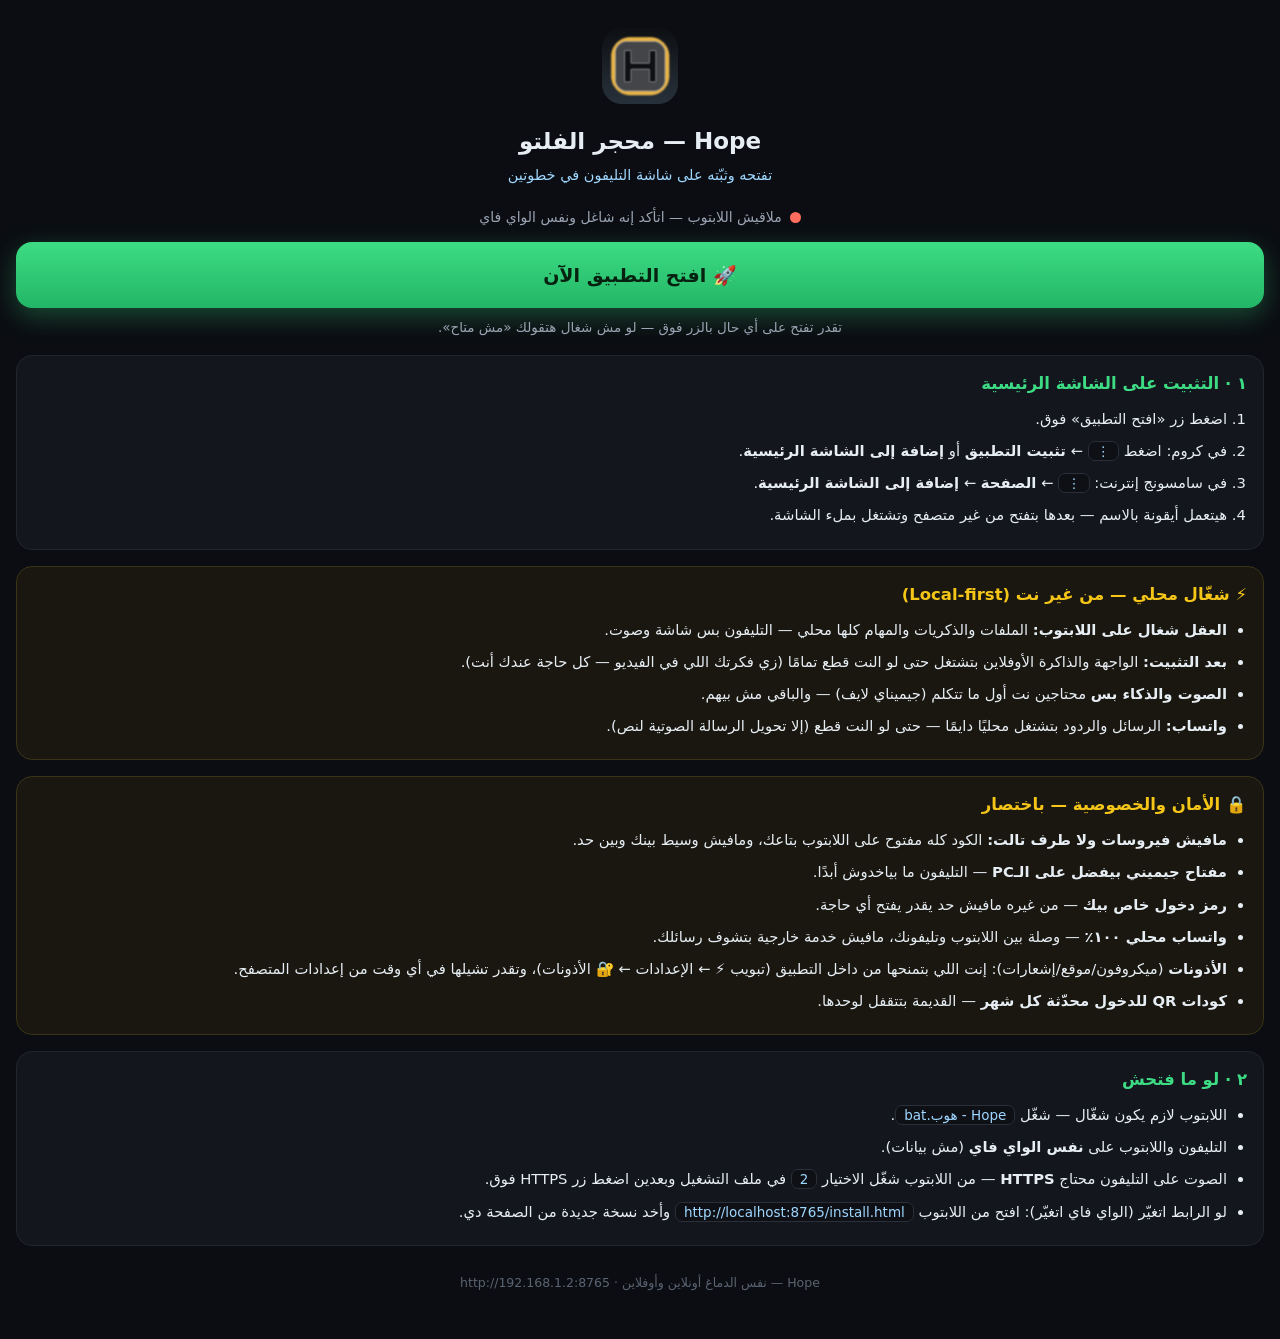
<file: install.html>
<!DOCTYPE html>
<html lang="ar" dir="rtl">
<head>
<meta charset="utf-8">
<meta name="viewport" content="width=device-width, initial-scale=1, viewport-fit=cover">
<meta name="theme-color" content="#0b0d12">
<title>Hope — تثبيت وتشغيل على التليفون</title>
<style>
  :root { --bg:#0b0d12; --card:#14161d; --green:#3ddc84; --blue:#9fd7ff; --txt:#e6edf3; --mut:#9aa4b2; }
  * { box-sizing:border-box; -webkit-tap-highlight-color:transparent; }
  body { margin:0; background:var(--bg); color:var(--txt); font-family:system-ui,"Segoe UI",Tahoma,sans-serif;
         padding:18px 16px 46px; line-height:1.7; }
  .head { text-align:center; padding:10px 0 4px; }
  .logo { width:76px; height:76px; border-radius:20px; display:inline-block; }
  h1 { font-size:23px; margin:10px 0 2px; }
  .sub { color:var(--blue); font-size:14.5px; margin:0; }
  .status { display:flex; gap:8px; align-items:center; justify-content:center; margin:14px 0 4px;
            font-size:14px; color:var(--mut); }
  .dot { width:11px; height:11px; border-radius:50%; background:#666; box-shadow:0 0 0 0 rgba(0,0,0,0); }
  .dot.on { background:var(--green); animation:p 1.4s infinite; }
  .dot.off { background:#ff6d5e; }
  @keyframes p { 0%{box-shadow:0 0 0 0 rgba(61,220,132,.5)} 70%{box-shadow:0 0 0 12px rgba(61,220,132,0)} 100%{box-shadow:0 0 0 0 rgba(61,220,132,0)} }
  .btn { display:block; width:100%; border:0; border-radius:16px; padding:17px 14px; margin:12px 0 0;
         font-size:19px; font-weight:700; cursor:pointer; text-decoration:none; text-align:center; }
  .go { background:linear-gradient(180deg,#3ddc84,#22b666); color:#06210f; box-shadow:0 8px 26px rgba(61,220,132,.3); }
  .sec { background:var(--card); color:var(--txt); border:1px solid #262a33; font-size:16px; }
  .go:active,.sec:active { transform:scale(.985); }
  .count { text-align:center; color:var(--mut); font-size:13.5px; min-height:20px; margin-top:8px; }
  .card { background:var(--card); border:1px solid #222631; border-radius:16px; padding:14px 16px; margin:16px 0 0; }
  .card h2 { font-size:16.5px; margin:0 0 8px; color:var(--green); }
  .card ol,.card ul { margin:6px 0 0; padding-right:20px; }
  .card li { margin:7px 0; font-size:14.8px; }
  .kbd { background:#0e1016; border:1px solid #2a2f3a; border-radius:7px; padding:1px 8px; font-size:13.5px; color:var(--blue); }
  .note { border-color:#3a3416; background:#191710; }
  .note h2 { color:#f5c518; }
  .ok { color:var(--green); } .bad { color:#ff6d5e; }
  .hidden { display:none; }
  footer { text-align:center; color:#5b6472; font-size:12.5px; margin-top:26px; }
  a.lnk { color:var(--blue); }
</style>
</head>
<body>
<div class="head">
  <img class="logo" src="icons/icon-192.png" alt="" onerror="this.style.display='none'">
  <h1>Hope — محجر الفلتو</h1>
  <p class="sub">تفتحه وثبّته على شاشة التليفون في خطوتين</p>
</div>

<div class="status"><span class="dot" id="dot"></span><span id="stTxt">بيتاكد إن اللابتوب شغال…</span></div>

<a class="btn go" id="openBtn" href="#">🚀 افتح التطبيق الآن</a>
<a class="btn sec hidden" id="httpsBtn" href="#">🎙 افتح نسخة HTTPS (الصوت محتاجها)</a>
<div class="count" id="count"></div>

<div class="card">
  <h2>١ · التثبيت على الشاشة الرئيسية</h2>
  <ol>
    <li>اضغط زر «افتح التطبيق» فوق.</li>
    <li>في كروم: اضغط <span class="kbd">⋮</span> ← <b>تثبيت التطبيق</b> أو <b>إضافة إلى الشاشة الرئيسية</b>.</li>
    <li>في سامسونج إنترنت: <span class="kbd">⋮</span> ← <b>الصفحة</b> ← <b>إضافة إلى الشاشة الرئيسية</b>.</li>
    <li>هيتعمل أيقونة بالاسم — بعدها بتفتح من غير متصفح وتشتغل بملء الشاشة.</li>
  </ol>
</div>

<div class="card note">
  <h2>⚡ شغّال محلي — من غير نت (Local-first)</h2>
  <ul>
    <li><b>العقل شغال على اللابتوب:</b> الملفات والذكريات والمهام كلها محلي — التليفون بس شاشة وصوت.</li>
    <li><b>بعد التثبيت:</b> الواجهة والذاكرة الأوفلاين بتشتغل حتى لو النت قطع تمامًا (زي فكرتك اللي في الفيديو — كل حاجة عندك أنت).</li>
    <li><b>الصوت والذكاء بس</b> محتاجين نت أول ما تتكلم (جيميناي لايف) — والباقي مش بيهم.</li>
    <li><b>واتساب:</b> الرسائل والردود بتشتغل محليًا دايمًا — حتى لو النت قطع (إلا تحويل الرسالة الصوتية لنص).</li>
  </ul>
</div>

<div class="card note">
  <h2>🔒 الأمان والخصوصية — باختصار</h2>
  <ul>
    <li><b>مافيش فيروسات ولا طرف تالت:</b> الكود كله مفتوح على اللابتوب بتاعك، ومافيش وسيط بينك وبين حد.</li>
    <li><b>مفتاح جيميني بيفضل على الـPC</b> — التليفون ما بياخدوش أبدًا.</li>
    <li><b>رمز دخول خاص بيك</b> — من غيره مافيش حد يقدر يفتح أي حاجة.</li>
    <li><b>واتساب محلي ١٠٠٪</b> — وصلة بين اللابتوب وتليفونك، مافيش خدمة خارجية بتشوف رسائلك.</li>
    <li><b>الأذونات</b> (ميكروفون/موقع/إشعارات): إنت اللي بتمنحها من داخل التطبيق (تبويب ⚡ ← الإعدادات ← 🔐 الأذونات)، وتقدر تشيلها في أي وقت من إعدادات المتصفح.</li>
    <li><b>كودات QR للدخول محدّثة كل شهر</b> — القديمة بتتقفل لوحدها.</li>
  </ul>
</div>

<div class="card">
  <h2>٢ · لو ما فتحش</h2>
  <ul>
    <li>اللابتوب لازم يكون شغّال — شغّل <span class="kbd">Hope - هوب.bat</span>.</li>
    <li>التليفون واللابتوب على <b>نفس الواي فاي</b> (مش بيانات).</li>
    <li>الصوت على التليفون محتاج <b>HTTPS</b> — من اللابتوب شغّل الاختيار <span class="kbd">2</span> في ملف التشغيل وبعدين اضغط زر HTTPS فوق.</li>
    <li>لو الرابط اتغيّر (الواي فاي اتغيّر): افتح من اللابتوب <span class="kbd">http://localhost:8765/install.html</span> وأخد نسخة جديدة من الصفحة دي.</li>
  </ul>
</div>

<footer>Hope — نفس الدماغ أونلاين وأوفلاين · <span id="base"></span></footer>

<script>
(function () {
  var PORT = 8765;
  // مرشحات الـIP (لو الواي فاي اتغيّر، نجرّبهم كلهم) — الحالي أولًا
  var IPS = ["192.168.1.2", "192.168.0.102"];
  var q = new URLSearchParams(location.search);
  var TOKEN = q.get("t") || "125888";
  var hereIsApp = String(location.port) === String(PORT) && location.protocol.indexOf("http") === 0;
  var wantAuto = q.get("auto") !== "0";
  var base = hereIsApp ? location.origin : ("http://" + IPS[0] + ":" + PORT);

  function url(b) { return b + "/?t=" + encodeURIComponent(TOKEN); }
  document.getElementById("openBtn").href = url(base);
  document.getElementById("httpsBtn").href = url(base.replace("http://", "https://"));
  document.getElementById("base").textContent = base;

  var dot = document.getElementById("dot"), stTxt = document.getElementById("stTxt"),
      count = document.getElementById("count");

  function probe(u) {
    return new Promise(function (res) {
      var done = false;
      var t = setTimeout(function () { if (!done) { done = true; res(false); } }, 2200);
      try {
        fetch(u, { mode: "no-cors", cache: "no-store" })
          .then(function () { if (!done) { done = true; clearTimeout(t); res(true); } })
          .catch(function () { if (!done) { done = true; clearTimeout(t); res(false); } });
      } catch (e) { if (!done) { done = true; clearTimeout(t); res(false); } }
    });
  }

  function findServer(i) {
    if (i >= IPS.length) {
      dot.className = "dot off";
      stTxt.textContent = "ملاقيش اللابتوب — اتأكد إنه شاغل ونفس الواي فاي";
      count.textContent = "تقدر تفتح على أي حال بالزر فوق — لو مش شغال هتقولك «مش متاح».";
      return;
    }
    var b = "http://" + IPS[i] + ":" + PORT;
    probe(b + "/").then(function (up) {
      if (!up) return findServer(i + 1);
      base = b;
      document.getElementById("openBtn").href = url(base);
      document.getElementById("httpsBtn").href = url(base.replace("http://", "https://"));
      document.getElementById("base").textContent = base;
      dot.className = "dot on";
      stTxt.textContent = "اللابتوب شغال ✔ — بنفتح التطبيق…";
      if (!wantAuto) return;
      var n = 2;
      count.textContent = "بيفتح بعد " + n + "… (اضغط لإلغاء)";
      var iv = setInterval(function () {
        n--;
        if (n <= 0) { clearInterval(iv); location.href = url(base); return; }
        count.textContent = "بيفتح بعد " + n + "… (اضغط لإلغاء)";
      }, 1000);
      count.onclick = function () { clearInterval(iv); count.textContent = ""; };
    });
  }

  // صفحة جاية من السيرفر نفسه → تعرض أزرارها بس (المستخدم اختار يجي هنا)
  if (hereIsApp) {
    dot.className = "dot on"; stTxt.textContent = "السيرفر شغال ✔ — دي خطوات التثبيت";
    return;
  }
  // ملف متفتح على التليفون → نتاكد من اللابتوب ونفتح لوحده
  findServer(0);
})();
</script>
</body>
</html>
</file>
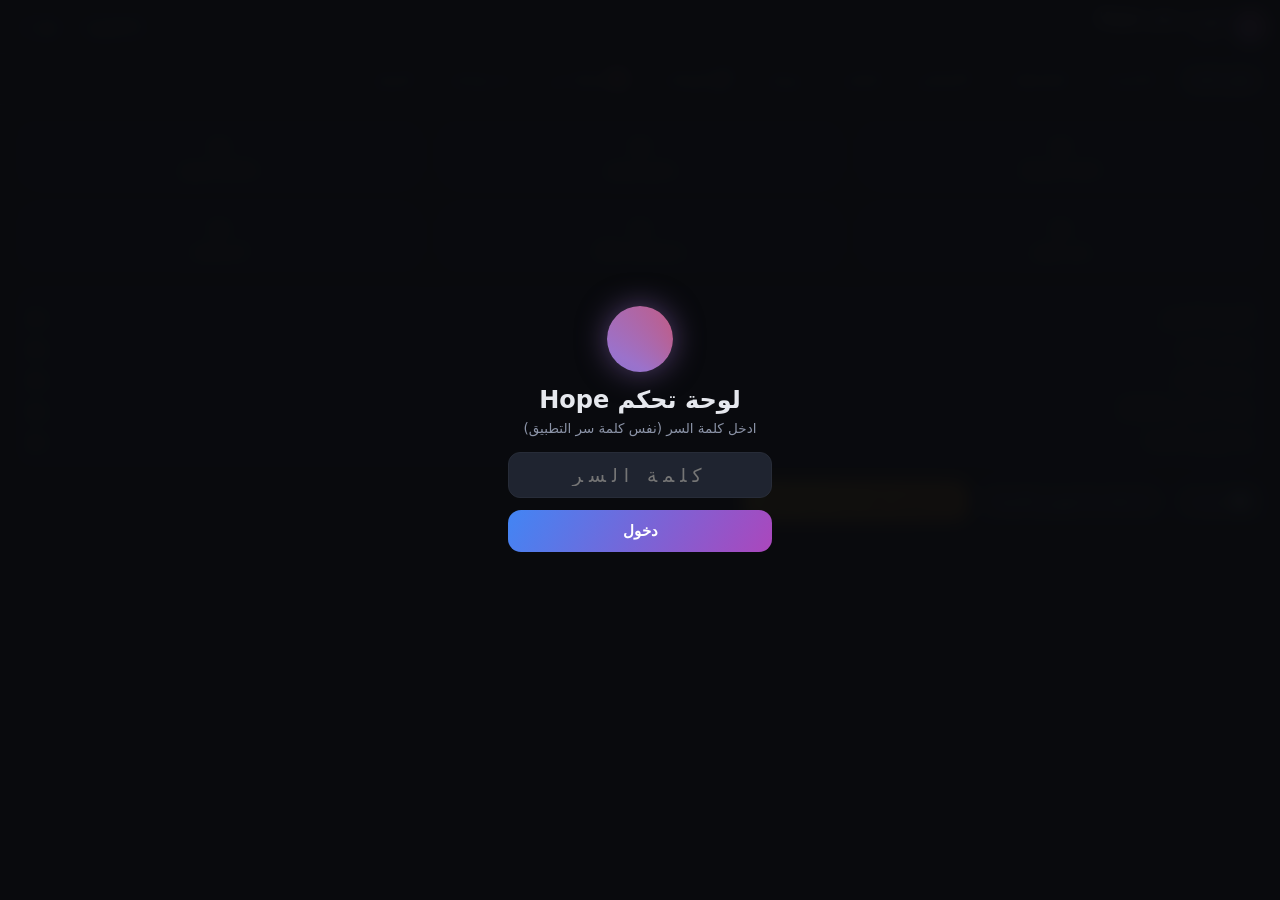
<file: panel.html>
<!doctype html>
<html lang="ar" dir="rtl">
<head>
<meta charset="utf-8" />
<meta name="viewport" content="width=device-width, initial-scale=1, viewport-fit=cover" />
<meta name="theme-color" content="#0e0f13" />
<link rel="icon" type="image/png" href="/icons/icon-192.png" />
<link rel="stylesheet" href="/panel.css" />
<title>Hope — لوحة التحكم</title>
</head>
<body>

<header id="top">
  <div class="orb-sm" aria-hidden="true"></div>
  <div class="titles">
    <b>لوحة تحكم Hope</b>
    <span id="hstat">بتتحمّل…</span>
  </div>
  <a class="chip" href="/">🎙 الصوت</a>
  <span id="gchip" class="chip" title="حالة جوجل درايف">☁︎ …</span>
</header>

<nav id="tabs">
  <button data-tab="home" class="on">نظرة عامة</button>
  <button data-tab="mem">الذكريات</button>
  <button data-tab="notes">الملاحظات</button>
  <button data-tab="people">الأشخاص</button>
  <button data-tab="office">المكتب</button>
  <button data-tab="google">جوجل</button>
  <button data-tab="apps">🔗 الوصلات</button>
  <button data-tab="brain">🧠 نشاط حي</button>
  <button data-tab="ws">🗂 مساحته</button>
  <button data-tab="logs">السجل</button>
</nav>

<main id="main">

  <!-- ═══════ نظرة عامة ═══════ -->
  <section id="tab-home" class="tab on">
    <div class="cards">
      <div class="card"><span class="num" id="cMem">–</span><span class="lbl">ذكريات محفوظة</span></div>
      <div class="card"><span class="num" id="cPeople">–</span><span class="lbl">شخص معروف</span></div>
      <div class="card"><span class="num" id="cNotes">–</span><span class="lbl">ملاحظة مشروع</span></div>
      <div class="card"><span class="num" id="cSheets">–</span><span class="lbl">شيت جوجل</span></div>
      <div class="card"><span class="num" id="cDb">–</span><span class="lbl">حجم القاعدة (KB)</span></div>
      <div class="card"><span class="num" id="cSync">–</span><span class="lbl">آخر مزامنة</span></div>
    </div>
    <div class="box">
      <div class="row"><span>الموديل الصوتي</span><b id="iModel">…</b></div>
      <div class="row"><span>جوجل درايف</span><b id="iGoogle">…</b></div>
      <div class="row"><span>مساحة العمل</span><b id="iWork" dir="ltr">…</b></div>
      <div class="row"><span>ملفات المكتب (2026)</span><b id="iOffice" dir="ltr">…</b></div>
      <div class="row"><span>بناء فهرس الأسماء</span><b id="iBuilt">…</b></div>
    </div>
    <div class="btn-row">
      <button id="btnRefresh" class="btn">🔄 تحديث</button>
      <button id="btnRebuild" class="btn">🗂 إعادة بناء فهرس الأسماء</button>
      <button id="btnSync" class="btn gold">☁︎ مزامنة كل شيء مع درايف</button>
    </div>
  </section>

  <!-- ═══════ الذكريات ═══════ -->
  <section id="tab-mem" class="tab">
    <form id="memForm" class="box form">
      <h3>➕ احفظ ذكرة جديدة</h3>
      <input id="mName" placeholder="اسم الشخص أو الموضوع (لو جديد بيتخزن باسمه)" />
      <select id="mCat">
        <option value="">تلقائي</option>
        <option>عاملين</option><option>موردين</option><option>عملاء</option><option>عام</option>
      </select>
      <textarea id="mNote" rows="2" placeholder="الذكرة… مثال: مطلوب منه فاتورة سولار يوم الأحد"></textarea>
      <button class="btn" type="submit">حفظ في القاعدة</button>
    </form>
    <div class="toolbar">
      <input id="memQ" placeholder="🔍 ابحث في الذكريات…" />
      <select id="memCatF">
        <option value="">كل التصنيفات</option>
        <option>عاملين</option><option>موردين</option><option>عملاء</option><option>عام</option>
      </select>
      <span id="memCount" class="count"></span>
    </div>
    <div id="memList" class="list"></div>
  </section>

  <!-- ═══════ الملاحظات ═══════ -->
  <section id="tab-notes" class="tab">
    <form id="noteForm" class="box form">
      <h3>➕ ملاحظة مشروع جديدة</h3>
      <input id="nTitle" placeholder="العنوان… مثال: تأمينات العاملين" />
      <textarea id="nContent" rows="2" placeholder="الملاحظة المهمة…"></textarea>
      <button class="btn" type="submit">حفظ</button>
    </form>
    <div class="toolbar">
      <input id="noteQ" placeholder="🔍 ابحث في الملاحظات…" />
      <span id="noteCount" class="count"></span>
    </div>
    <div id="noteList" class="list"></div>
  </section>

  <!-- ═══════ الأشخاص ═══════ -->
  <section id="tab-people" class="tab">
    <div class="toolbar">
      <input id="pQ" placeholder="🔍 ابحث باسم…" />
      <select id="pCatF">
        <option value="">الكل</option>
        <option>عاملين</option><option>موردين</option><option>عملاء</option>
      </select>
      <button id="btnRebuild2" class="btn small">🔄 من الإكسل</button>
    </div>
    <p class="hint">الأسماء دي مستخرجة من ملفات إكسل 2026 العربية — كل اسم بيتفتحله ذاكرة باسمه.</p>
    <div id="peopleList" class="list"></div>
  </section>

  <!-- ═══════ المكتب ═══════ -->
  <section id="tab-office" class="tab">
    <div class="toolbar wrap">
      <button class="btn small" id="btnFiles">📂 قائمة الملفات</button>
      <button class="btn small of" data-f="خزنة">الخزنة</button>
      <button class="btn small of" data-f="مبيعات">المبيعات</button>
      <button class="btn small of" data-f="موردين">ديون الموردين</button>
      <button class="btn small of" data-f="مرتبات">المرتبات</button>
      <button class="btn small of" data-f="جرد">الجرد</button>
      <button class="btn small of" data-f="نولون">النولون</button>
      <button class="btn small of" data-f="نيسان">نيسان</button>
      <button class="btn small of" data-f="معدات">المعدات</button>
      <button class="btn small of" data-f="إنتاج">الإنتاج</button>
    </div>
    <pre id="officeOut" class="out">اختر ملف…</pre>
  </section>

  <!-- ═══════ جوجل ═══════ -->
  <section id="tab-google" class="tab">
    <div class="box">
      <div class="row"><span>الاتصال</span><b id="gState">…</b></div>
      <div class="row"><span>الحساب</span><b id="gMail">…</b></div>
      <div class="btn-row">
        <button id="btnGConnect" class="btn">🔗 اتصل بجوجل درايف</button>
        <button id="btnSync2" class="btn gold">☁︎ مزامنة الذاكرة</button>
      </div>
      <p class="hint">النطاق مقصور على مجلد «Hope - محجر الفلتو» بس — ملفاتك القديمة مش هتتشاف أبدًا.</p>
    </div>

    <div class="box">
      <h3>📁 تصفّح مجلد Hope على درايف</h3>
      <div class="toolbar">
        <input id="dvPath" placeholder="مسار… مثال: 01_ذكريات/عاملين (أو فاضي للجذر)" />
        <button id="btnDvList" class="btn small">فتح</button>
      </div>
      <div id="dvOut" class="list"></div>
    </div>

    <div class="box">
      <h3>📊 شيتات جوجل</h3>
      <div id="shList" class="list"></div>
      <div class="toolbar">
        <input id="shTitle" placeholder="اسم الشيت الجديد" />
        <input id="shHeaders" placeholder="عناوين مفصولة بفاصلة (اختياري)" />
        <button id="btnShCreate" class="btn small">إنشاء شيت</button>
      </div>
      <div class="toolbar">
        <input id="shReadT" placeholder="اسم شيت للقراءة" />
        <button id="btnShRead" class="btn small">اقرا</button>
      </div>
      <pre id="shOut" class="out"></pre>
      <div class="toolbar">
        <input id="shAppendT" placeholder="اسم الشيت" />
        <input id="shAppendR" placeholder="قيم السطر مفصولة بفاصلة" />
        <button id="btnShAppend" class="btn small">زود سطر</button>
      </div>
    </div>
  </section>

  <!-- ═══════ الوصلات (Applets) ═══════ -->
  <section id="tab-apps" class="tab">
    <div class="box">
      <h3>🔗 وصلات خارجية</h3>
      <p class="hint">تطبيقات وخدمات متصلة بـHope — جوجل بحسابه، جيت هاب بمفتاح، بريد SMTP…
        والمتصفح والطقس مدمجين دايمًا. نفس الوصلات بتبان في التطبيق على تليفون المدير.</p>
      <div id="apListP" class="list"></div>
    </div>
  </section>

  <!-- ═══════ نشاط حي (وضع الواقع) ═══════ -->
  <section id="tab-brain" class="tab">
    <div class="btn-row">
      <button id="btnBrRefresh" class="btn">🔄 تحديث</button>
      <span id="qCount" class="count"></span>
      <span id="brLive" class="count">البث شغال…</span>
    </div>
    <div id="qPanel" class="list"></div>
    <div id="brainFeed" class="list"></div>
  </section>

  <!-- ═══════ مساحة العمل (ملفاته) ═══════ -->
  <section id="tab-ws" class="tab">
    <p class="hint">كل ملفات Hope جوه عقله — ذاكرته، ملاحظاته، وقوائمه. يقدر تقرأ منه وتختار.</p>
    <div id="wsFiles" class="list"></div>
    <pre id="wsView" class="out hidden"></pre>
  </section>

  <!-- ═══════ السجل ═══════ -->
  <section id="tab-logs" class="tab">
    <div id="logsList" class="list"></div>
  </section>

</main>

<!-- ═══════ بوابة الرمز ═══════ -->
<div id="gate" class="overlay">
  <div class="gate-card">
    <div class="orb"></div>
    <h2>لوحة تحكم Hope</h2>
    <p>ادخل كلمة السر (نفس كلمة سر التطبيق)</p>
    <input id="gateInput" type="password" inputmode="numeric" placeholder="كلمة السر" />
    <button id="gateBtn">دخول</button>
    <p id="gateErr" class="err"></p>
  </div>
</div>

<div id="toast" class="toast hidden"></div>
<script src="/panel.js"></script>
</body>
</html>
</file>
<file: panel.css>
/* ═══════════════════════════════════════════════════
   لوحة تحكم هوب — ستايل داكن RTL (نفس عائلة الصوت)
   ═══════════════════════════════════════════════════ */
:root {
  --bg: #0e0f13; --surface: #171a21; --surface2: #1f2430;
  --line: #272c38; --text: #e6e8ee; --muted: #8b93a7;
  --blue: #4285f4; --purple: #ab47bc; --green: #34a853;
  --amber: #f5c518; --red: #ea4335;
  --grad: conic-gradient(from 210deg, #4285f4, #9b72cb, #ea4335, #34a853, #4285f4);
  --safe-t: env(safe-area-inset-top, 0px);
  --safe-b: env(safe-area-inset-bottom, 0px);
}
* { box-sizing: border-box; -webkit-tap-highlight-color: transparent; }
html, body { height: 100%; margin: 0; }
body {
  background: var(--bg); color: var(--text);
  font-family: "Segoe UI", Tahoma, system-ui, sans-serif;
  display: flex; flex-direction: column; overflow: hidden;
}

/* ═══════ الرأس ═══════ */
#top {
  display: flex; align-items: center; gap: 10px;
  padding: calc(10px + var(--safe-t)) 14px 10px;
  border-bottom: 1px solid var(--line);
  background: rgba(14, 15, 19, .9); backdrop-filter: blur(12px); z-index: 5;
}
.orb-sm {
  width: 32px; height: 32px; border-radius: 50%;
  background: var(--grad); background-size: 300% 300%;
  animation: spin 7s linear infinite; flex: 0 0 auto;
  box-shadow: 0 0 12px rgba(155, 114, 203, .5);
}
.titles { flex: 1; min-width: 0; display: flex; flex-direction: column; line-height: 1.25; }
.titles b { font-size: 15px; }
.titles span { font-size: 11.5px; color: var(--muted); }
.chip {
  border: 1px solid var(--line); background: var(--surface); color: var(--muted);
  border-radius: 999px; padding: 6px 11px; font-size: 12px; text-decoration: none;
  flex: 0 0 auto; display: inline-block;
}
.chip.ok { color: #7ee2a8; border-color: rgba(52, 168, 83, .5); }
.chip.warn { color: var(--amber); border-color: rgba(245, 197, 24, .4); }

/* ═══════ التبويبات ═══════ */
#tabs {
  display: flex; gap: 6px; overflow-x: auto; padding: 8px 12px;
  border-bottom: 1px solid var(--line); scrollbar-width: none; flex: 0 0 auto;
}
#tabs::-webkit-scrollbar { display: none; }
#tabs button {
  white-space: nowrap; border: 1px solid transparent; background: transparent;
  color: var(--muted); border-radius: 999px; padding: 8px 14px;
  font-size: 13.5px; cursor: pointer;
}
#tabs button.on { background: var(--surface2); color: var(--text); border-color: var(--line); }

/* ═══════ المحتوى ═══════ */
#main { flex: 1; overflow-y: auto; padding: 14px; }
.tab { display: none; flex-direction: column; gap: 12px; animation: rise .2s ease; }
.tab.on { display: flex; }

/* بطاقات */
.cards { display: grid; grid-template-columns: repeat(3, 1fr); gap: 10px; }
.card {
  background: var(--surface); border: 1px solid var(--line); border-radius: 16px;
  padding: 14px 10px; text-align: center;
  display: flex; flex-direction: column; gap: 4px;
}
.card .num { font-size: 22px; font-weight: 700; }
.card .lbl { font-size: 11px; color: var(--muted); }
@media (max-width: 400px) { .cards { grid-template-columns: repeat(2, 1fr); } }

/* صناديق */
.box {
  background: var(--surface); border: 1px solid var(--line);
  border-radius: 16px; padding: 14px;
}
.box h3 { margin: 0 0 10px; font-size: 14.5px; }
.row {
  display: flex; justify-content: space-between; gap: 12px;
  padding: 7px 0; border-bottom: 1px dashed var(--line); font-size: 13.5px;
}
.row:last-child { border-bottom: none; }
.row span { color: var(--muted); }
.row b { font-weight: 600; text-align: left; word-break: break-all; }

/* نماذج */
.form { display: flex; flex-direction: column; gap: 9px; }
input, select, textarea {
  background: var(--surface2); border: 1px solid var(--line); color: var(--text);
  border-radius: 12px; padding: 11px 13px; font-size: 14px; outline: none;
  font-family: inherit; width: 100%;
}
input:focus, textarea:focus { border-color: rgba(66, 133, 244, .6); }
textarea { resize: vertical; }
.toolbar { display: flex; gap: 8px; align-items: center; }
.toolbar.wrap { flex-wrap: wrap; }
.toolbar input, .toolbar select { flex: 1; min-width: 120px; width: auto; }
.count { color: var(--muted); font-size: 12px; white-space: nowrap; }
.hint { color: var(--muted); font-size: 12px; margin: 0; line-height: 1.6; }

/* أزرار */
.btn {
  border: none; border-radius: 12px; padding: 11px 16px; cursor: pointer;
  background: var(--surface2); color: var(--text); font-size: 13.5px;
  border: 1px solid var(--line); font-family: inherit;
}
.btn:active { transform: scale(.97); }
.btn.small { padding: 8px 12px; font-size: 12.5px; }
.btn.gold { background: linear-gradient(120deg, #f5c518, #ea8f1e); color: #231601; border: none; font-weight: 600; }
.btn.blue { background: linear-gradient(120deg, var(--blue), var(--purple)); color: #fff; border: none; }
.btn.danger { color: #ff8a80; }
.btn-row { display: flex; gap: 8px; flex-wrap: wrap; }

/* قوائم */
.list { display: flex; flex-direction: column; gap: 8px; }
.item {
  background: var(--surface); border: 1px solid var(--line); border-radius: 14px;
  padding: 11px 13px; font-size: 13.5px; animation: rise .18s ease;
}
.item .head { display: flex; align-items: center; gap: 8px; margin-bottom: 5px; }
.badge {
  font-size: 11px; border-radius: 999px; padding: 2px 9px;
  background: var(--surface2); color: var(--muted); border: 1px solid var(--line);
}
.badge.cat-عاملين { color: #8ab4f8; }
.badge.cat-موردين { color: #f28b82; }
.badge.cat-عملاء { color: #81c995; }
.badge.mem { color: var(--amber); border-color: rgba(245, 197, 24, .4); }
.item .name { font-weight: 600; flex: 1; }
.item .date { color: var(--muted); font-size: 11px; }
.item .txt { line-height: 1.65; white-space: pre-wrap; word-break: break-word; color: #d3d7e0; }
.item .acts { display: flex; gap: 6px; margin-top: 8px; }
.item .acts button {
  border: 1px solid var(--line); background: var(--surface2); color: var(--muted);
  border-radius: 9px; padding: 5px 10px; font-size: 11.5px; cursor: pointer;
}
.item textarea { margin-top: 8px; }
.item .src { color: var(--muted); font-size: 11px; direction: ltr; text-align: right; }

/* مخرجات نصية */
.out {
  background: #10121a; border: 1px solid var(--line); border-radius: 14px;
  padding: 12px; font-size: 12.5px; line-height: 1.7; overflow-x: auto;
  white-space: pre-wrap; word-break: break-word; direction: rtl;
  max-height: 46vh; overflow-y: auto; color: #cdd3e0; margin: 0;
}
.out.hidden { display: none; }

/* بوابة الرمز */
.overlay {
  position: fixed; inset: 0; z-index: 50; display: grid; place-items: center;
  background: rgba(10, 11, 14, .97); backdrop-filter: blur(8px);
}
.overlay.hidden { display: none; }
.gate-card { text-align: center; padding: 28px; max-width: 320px; width: 100%; }
.orb {
  width: 66px; height: 66px; border-radius: 50%; margin: 0 auto 14px;
  background: var(--grad); background-size: 300% 300%;
  animation: spin 7s linear infinite; box-shadow: 0 0 30px rgba(155, 114, 203, .5);
}
.gate-card h2 { margin: 0 0 6px; }
.gate-card p { color: var(--muted); font-size: 13.5px; margin: 0 0 16px; }
.gate-card input { text-align: center; letter-spacing: 6px; font-size: 19px; margin-bottom: 12px; }
.gate-card button {
  width: 100%; border: none; border-radius: 13px; padding: 12px; cursor: pointer;
  background: linear-gradient(120deg, var(--blue), var(--purple)); color: #fff;
  font-size: 15px; font-weight: 600;
}
.err { color: #ff8a80 !important; min-height: 17px; margin-top: 9px !important; }
.shake { animation: shake .4s; }

/* تنبيه */
.toast {
  position: fixed; bottom: calc(26px + var(--safe-b)); left: 50%; transform: translateX(-50%);
  background: #232838; border: 1px solid var(--line); color: var(--text);
  border-radius: 999px; padding: 10px 18px; font-size: 13px; z-index: 60;
  box-shadow: 0 8px 22px rgba(0, 0, 0, .5); max-width: 90%; text-align: center;
}
.toast.hidden { display: none; }

@keyframes spin { to { background-position: 300% 300%; } }
@keyframes rise { from { opacity: 0; transform: translateY(6px); } to { opacity: 1; transform: none; } }
@keyframes shake { 0%, 100% { transform: none; } 25% { transform: translateX(-7px); } 75% { transform: translateX(7px); } }
</file>
